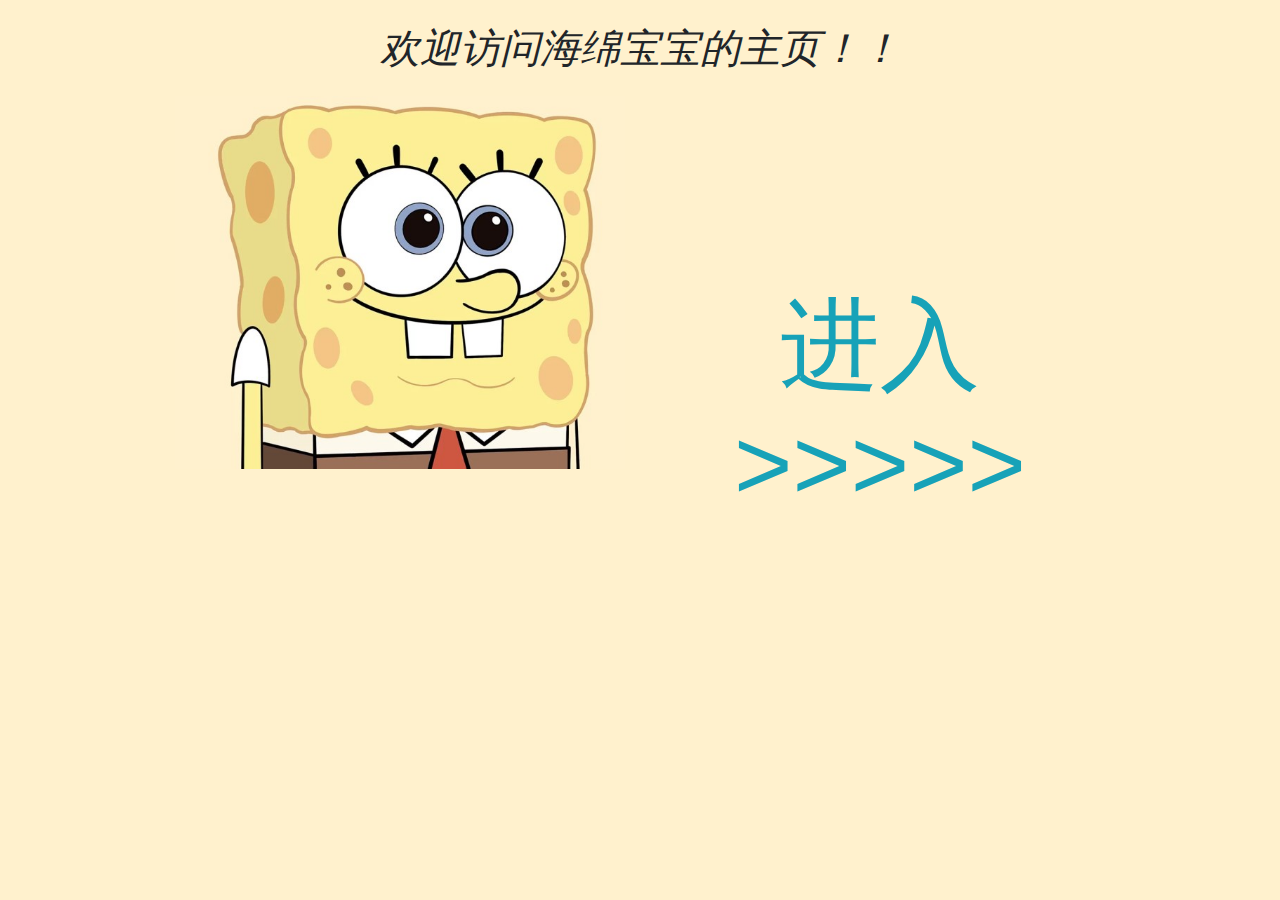
<file: index.html>
<!DOCTYPE html>
<html>
	<head>
		<meta charset="utf-8" />
		<meta name="viewport" content="width=device-width, initial-scale=1.0, shrink-to-fit=no">
		<title>海绵宝宝的个人简历</title>
		<link rel="stylesheet" type="text/css" href="css/bootstrap.css"/>
		<link rel="stylesheet" type="text/css" href="css/bootstrap-icons.css"/>
		<link rel="stylesheet" type="text/css" href="css/me.css"/>
		<link rel="icon" href="img/design/logo.png">
		<script src="js/jquery-3.4.1.js" type="text/javascript" charset="utf-8"></script>
		<script src="js/bootstrap.js" type="text/javascript" charset="utf-8"></script>
		<style>
			@media (min-width:996px){
				.a{
					width: 75% !important;
				}
				.b{
					font-size: 100px;
					padding-top: 140px;
				}
			}
		</style>
	</head>
	<body class="pt-3" style="background-color: #fff1cd">
		<div class="row m-auto a">
			<div class="col-12 text-center pb-lg-3 pt-lg-2">
				<h1 class="font-italic">欢迎访问海绵宝宝的主页！！</h1>
			</div>
			<div class="col-lg-6"><img class="w-100" src="img/design/3.jpg"/></div>
			<div class="col-lg-6 pt-5">
				<a><h1 class="m-auto text-center b text-info"  data-toggle="modal" data-target="#myModal">进入>>>>></h1></a>
			</div>
		</div>
		<div class="modal fade" id="myModal">
			<div class="modal-dialog modal-md">
				<div class="modal-content border-0">
					<div class="modal-header">
						<h4 class="modal-title m-auto text-white text-center">请先证明你是海绵宝宝的好朋友！</h4>
						<button type="button" class="close m-0 p-0" data-dismiss="modal">
							<span aria-hidden="true">&times;</span>
						</button>
					</div>
					<div class="modal-body">
						<form action="HTML/04.html" role="form" class="bg-white p-3 was-validated">
							<div class="form-group form-row mr-1">
								<label class="col-form-label col-lg-3 text-lg-right text-sm-left"><i class="bi bi-person"></i>账号：</label>
								<div class="col-lg-8">
									<input type="text" class="form-control" placeholder="海绵宝宝给你的通行证" required/>
								</div>
							</div>
							<div class="form-group form-row mr-1">
								<label class="col-form-label col-lg-3 text-lg-right text-sm-left"><i class="bi bi-lock"></i>密码：</label>
								<div class="col-lg-8">
									<input type="password" class="form-control" placeholder="你的密码" required/>
								</div>
							</div>
							<div class="form-group text-center m-0">
								<button class="btn btn-danger col-lg-5 col-6" type="submit">登录</button>
								<button class="border-0 bg-white p-0 text-primary" onClick="alertTips()">注册</button>
							</div>
						</form>
					</div>
					<div class="modal-footer">
						<button type="button" class="btn border-dark" data-dismiss="modal">关闭</button>
					</div>
				</div>
			</div>
		</div>
		<script>
			function alertTips(){alert('海绵宝宝会为他的每一个好朋友分发通行证！');}
		</script>
	</body>
</html>
</file>
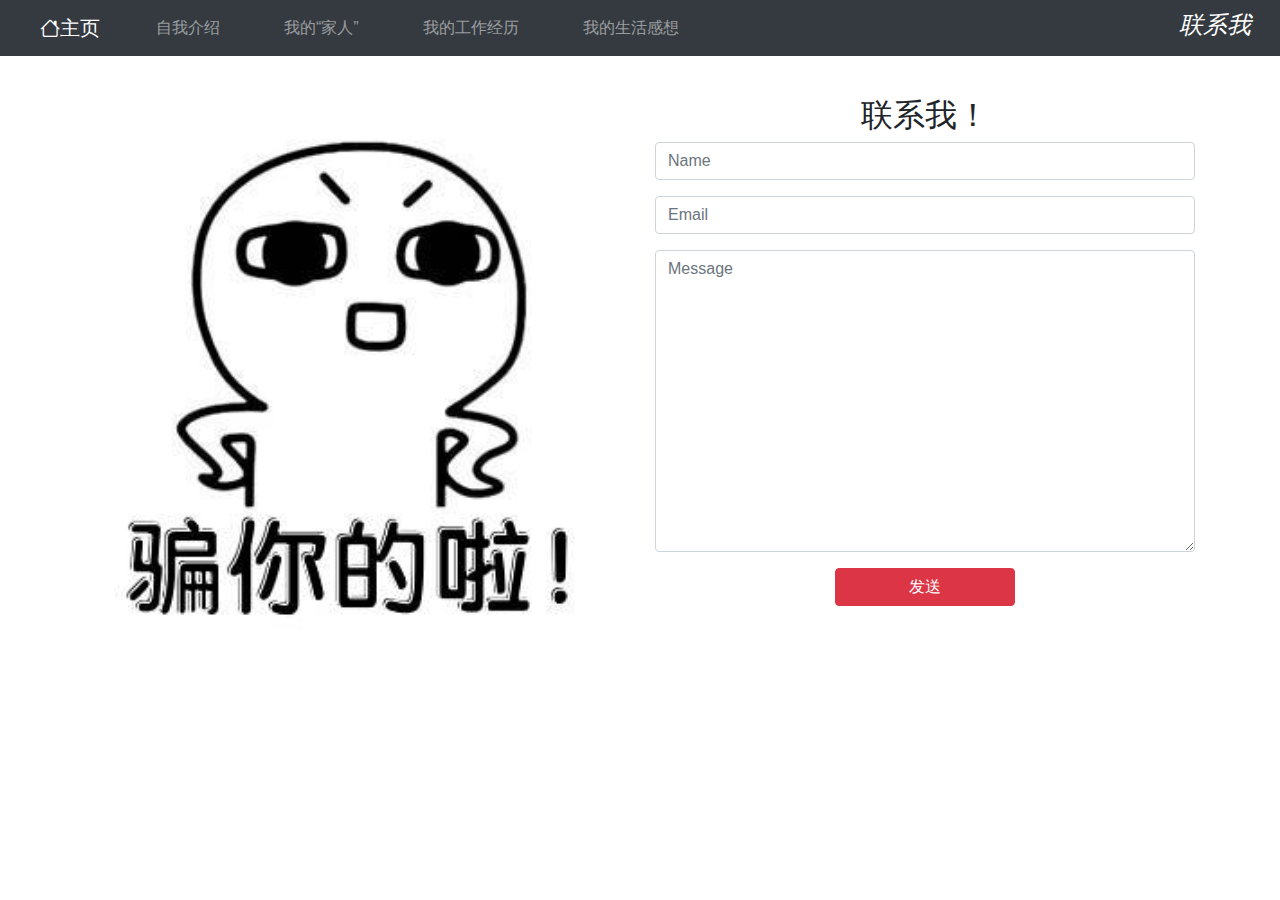
<file: HTML/05.html>
<!DOCTYPE html>
<html>
	<head>
		<meta charset="utf-8" />
		<meta name="viewport" content="width=device-width, initial-scale=1.0, shrink-to-fit=no">
		<title>海绵宝宝的个人简历</title>
		<link rel="stylesheet" type="text/css" href="../css/bootstrap.css"/>
		<link rel="stylesheet" type="text/css" href="../css/bootstrap-icons.css" />
		<link rel="stylesheet" type="text/css" href="../css/me.css"/>
		<link rel="icon" href="../img/design/logo.png">
		<script src="../js/jquery-3.4.1.js" type="text/javascript" charset="utf-8"></script>
		<script src="../js/bootstrap.js" type="text/javascript" charset="utf-8"></script>
	</head>
	<body class="pt-5">
		<div class="fixed-top">
			<nav class="navbar navbar-expand-sm bg-dark navbar-dark" id="navbarDemo">
				<div class="navbar-header ml-4">
					<a class="navbar-brand mr-5" href="04.html"><i class="bi bi-house"></i>主页</a>
					<button class="navbar-toggler" type="button" data-toggle="collapse" data-target="#myNavbar">
						<span class="navbar-toggler-icon"></span>
					</button>
				</div>
				<div class="collapse navbar-collapse" id="myNavbar">
					<ul class="navbar-nav">
						<li class="nav-item mr-5">
							<a class="nav-link" href="04.html#about">自我介绍</a>
						</li>
						<li class="nav-item mr-5">
							<a class="nav-link" href="04.html#family">我的“家人”</a>
						</li>
						<li class="nav-item mr-5">
							<a class="nav-link" href="04.html#experience">我的工作经历</a>
						</li>
						<li class="nav-item mr-5">
							<a class="nav-link" href="04.html#impressions">我的生活感想</a>
						</li>
					</ul>
				</div>
			</nav>
			<button class="btn btn-dark F"><h4 class="m-0 font-italic">联系我</h4></button>
		</div>
		<div class="container pt-5">
		    <div class="row">
		        <div class="col-lg-6">
		            <img src="../img/design/1.jpg" class="w-100"/>
		        </div>
		        <div class="col-lg-6">
					<section class="contact-clean">
		                <form method="post">
		                    <h2 class="text-center">联系我！</h2>
		                    <div class="form-group">
								<input class="form-control" type="text" name="name" placeholder="Name" required>
							</div>
		                    <div class="form-group">
								<input class="form-control" type="email" name="email" placeholder="Email" required>
							</div>
		                    <div class="form-group">
								<textarea class="form-control" name="message" placeholder="Message" rows="12" required></textarea>
							</div>
		                    <div class="form-group text-center">
								<button class="btn btn-danger col-4" type="button" data-toggle="modal" data-target="#myModa">发送</button>
							</div>
		                </form>
		            </section>
				</div>
		    </div>
		</div>
		<div class="modal fade" id="myModa">
			<div class="modal-dialog modal-md">
				<div class="modal-content border-0">
					<div class="modal-header">
						<h4 class="modal-title m-auto text-white">提示</h4>
						<button type="button" class="close m-0 p-0" data-dismiss="modal">
							<span aria-hidden="true">&times;</span>
						</button>
					</div>
					<div class="modal-body">
						<p class="text-center font-weight-light text-muted" style="font-size: 50px;">
							发送成功！
						</p>
					</div>
					<div class="modal-footer">
						<button type="button" class="btn border-dark" data-dismiss="modal">关闭</button>
					</div>
				</div>
			</div>
		</div>
	</body>
</html>
</file>
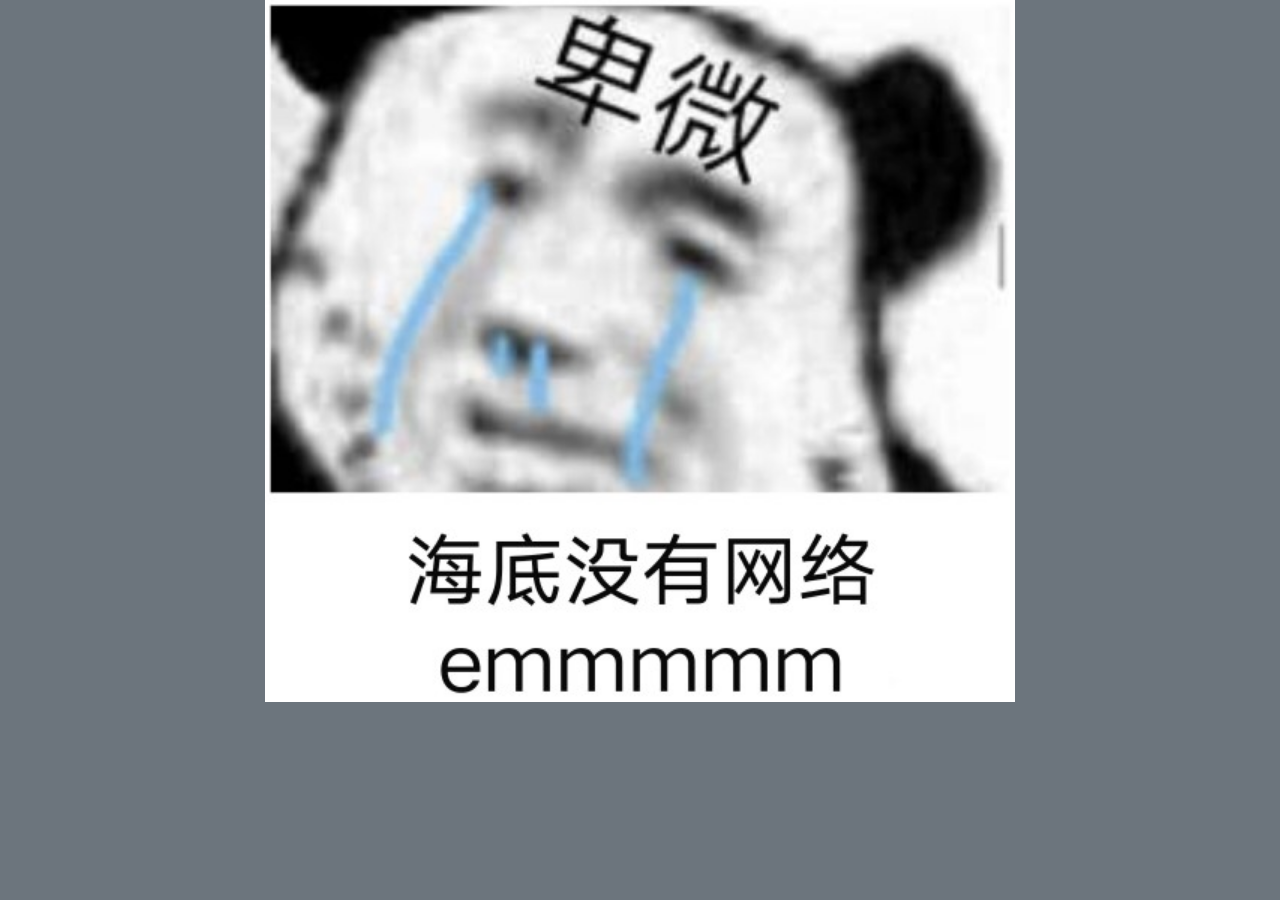
<file: HTML/06.html>
<!DOCTYPE html>
<html>
	<head>
		<meta charset="utf-8">
		<meta http-equiv="refresh" content="3;url=05.html">
		<title>海绵宝宝的个人简历</title>
		<link rel="stylesheet" href="../css/bootstrap.css" />
		<link rel="icon" href="../img/design/logo.png">
		<style>
			@media (min-width:996px){
				.a{
					width: 60% !important;
				}
			}
		</style>
	</head>
	<body class="bg-secondary pt-lg-0 pt-sm-5">
		<div class="col text-center mt-lg-0 mt-sm-5">
			<img class="a w-100" src="../img/design/2.jpg"/>
		</div>
	</body>
</html>
</file>
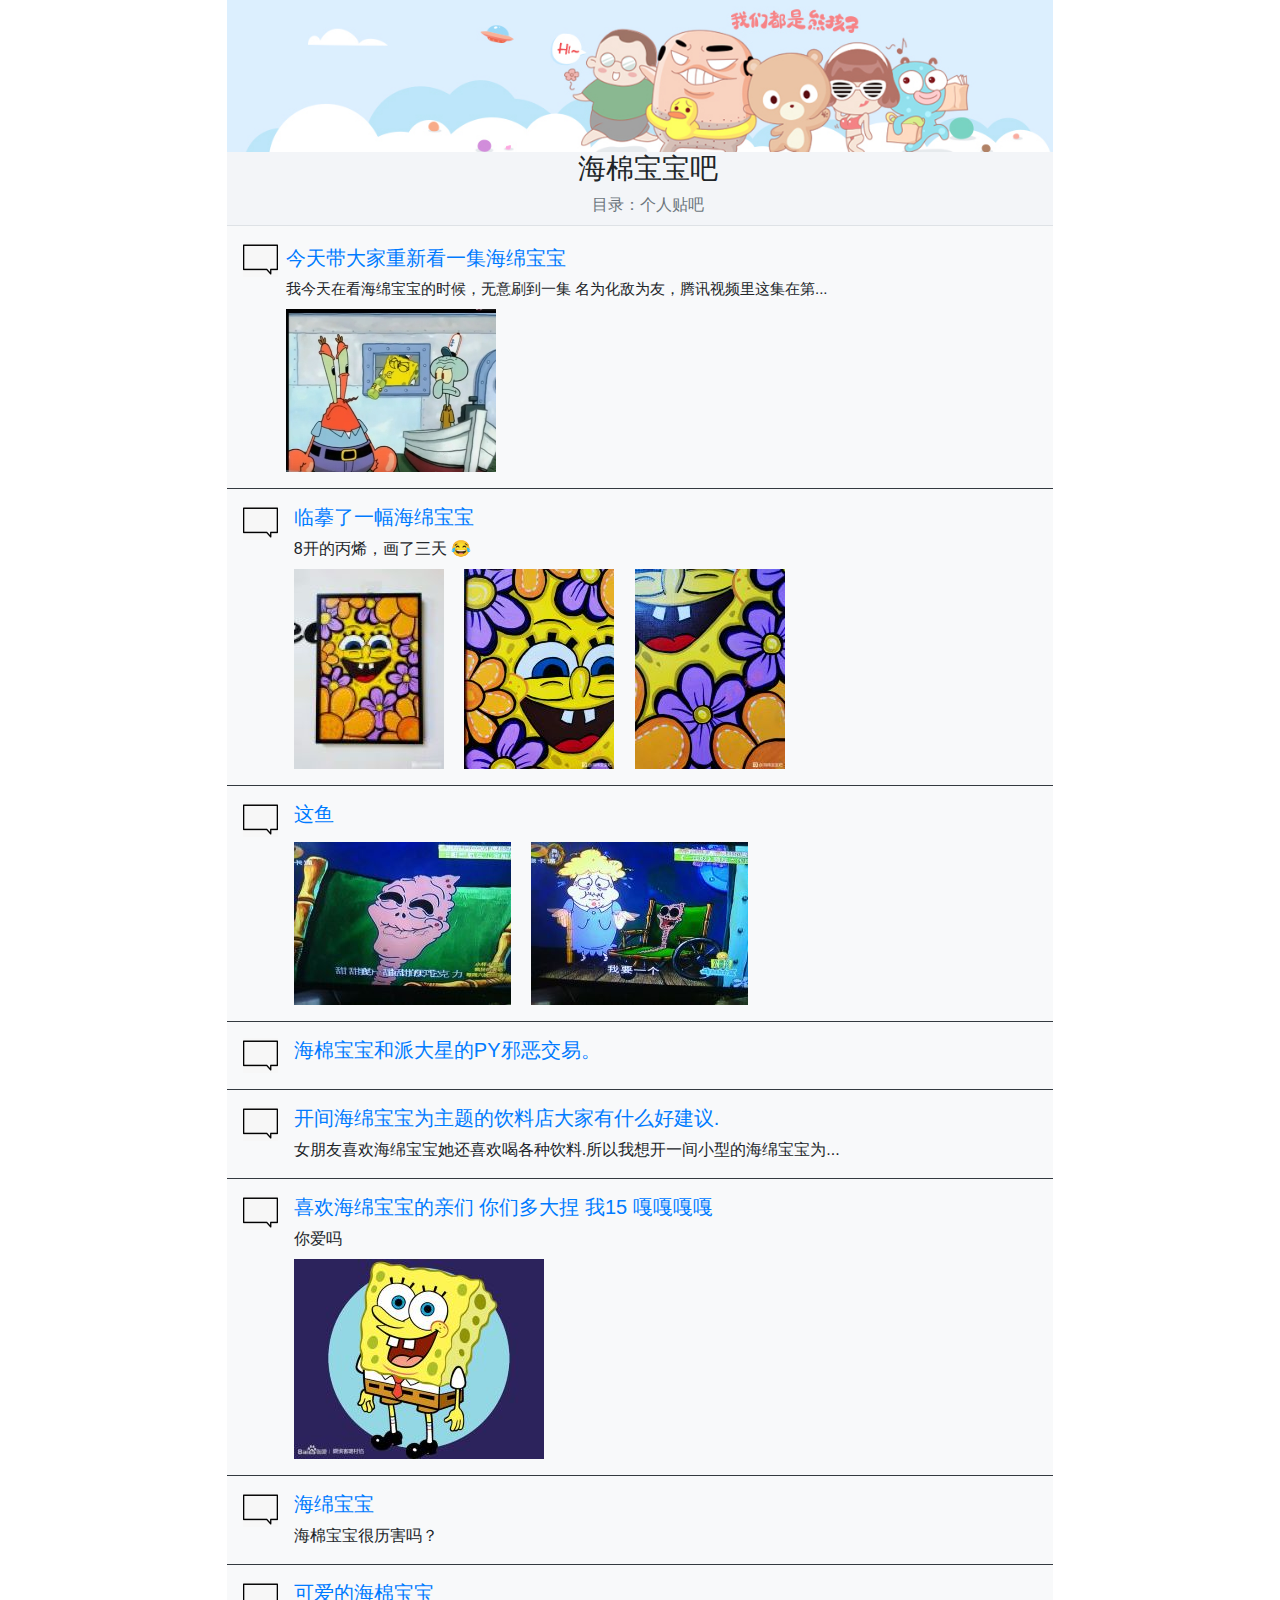
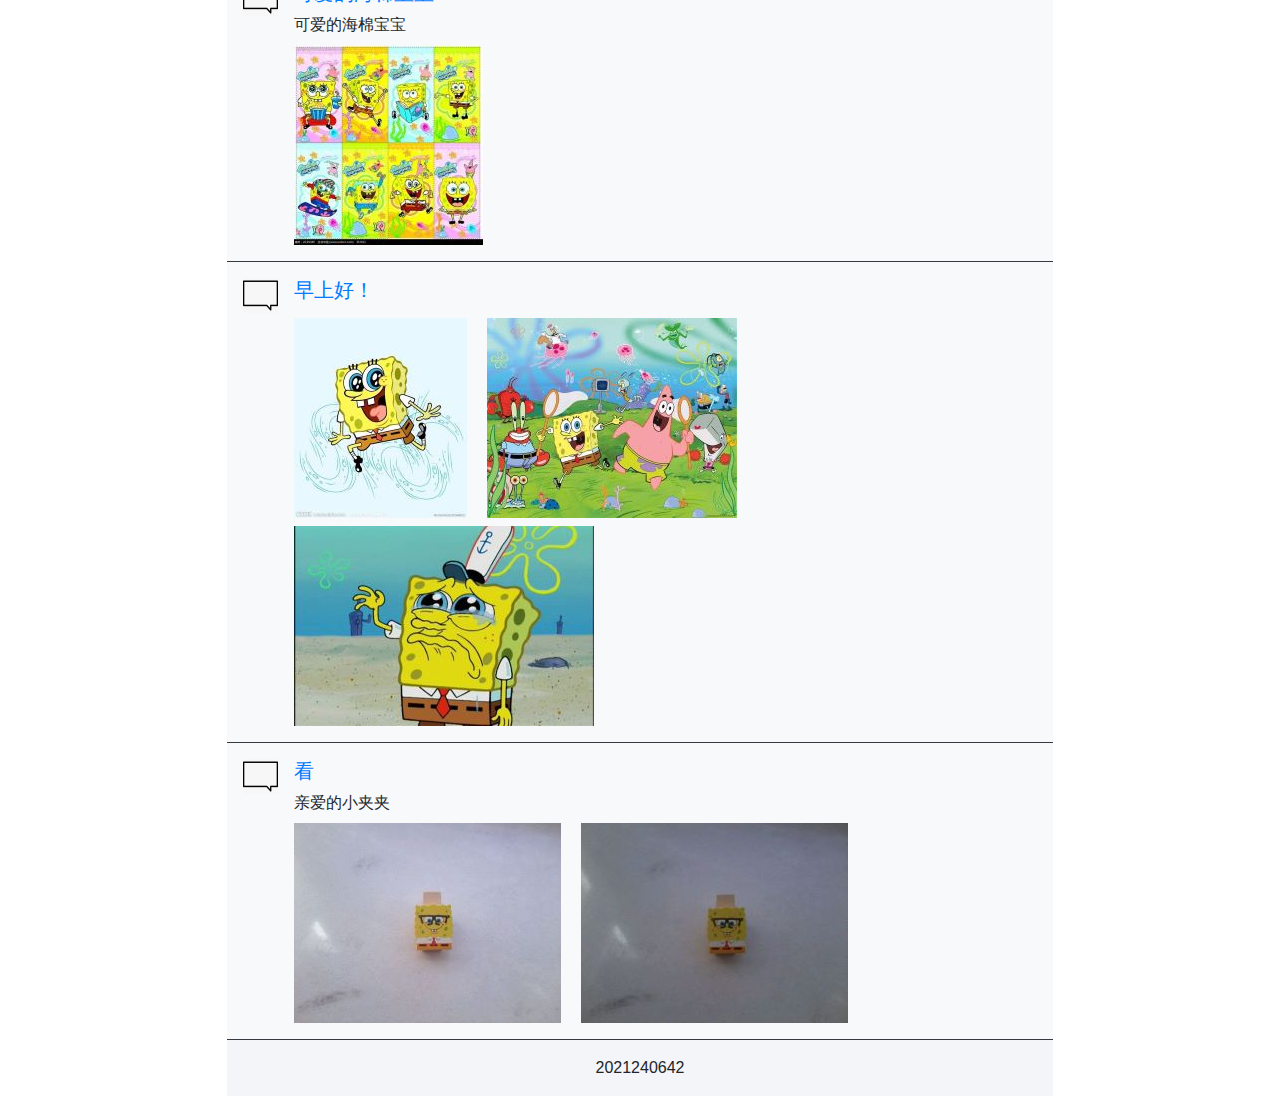
<file: HTML/07.html>
<!DOCTYPE html>
<html>
	<head>
		<meta charset="utf-8" />
		<meta name="viewport" content="width=device-width, initial-scale=1.0, shrink-to-fit=no">
		<title>海绵宝宝的贴吧</title>
		<link rel="stylesheet" type="text/css" href="../css/bootstrap.css"/>
		<link rel="stylesheet" type="text/css" href="../css/bootstrap-icons.css"/>
		<link rel="stylesheet" type="text/css" href="../css/me.css"/>
		<link rel="icon" href="../img/design/logo.png">
		<script src="../js/jquery-3.4.1.js" type="text/javascript" charset="utf-8"></script>
		<script src="../js/bootstrap.js" type="text/javascript" charset="utf-8"></script>
	</head>
	<body style="width: 98%;margin: auto;">
		<div class="row">
			<div class="col-lg-2"></div>
			<div class="col-lg-8">
				<img class="w-100" src="../img/1.jpg"/>
				<div class="pl-3 pb-2 border-bottom" style="background-color: #f3f5f8;">
					<h3 class="text-center">海棉宝宝吧</h3>
					<p class="m-0 text-muted text-center">目录：个人贴吧</p>
				</div>
				<ul class="list-unstyled mb-0">
					<li class="border-bottom border-dark">
						<div class="media p-3 bg-light">
							<img src="../img/1.jpeg" class="mr-2">
							<div class="media-body">
								<h5 class="pt-1">
									<a href="https://tieba.baidu.com/p/7204841201">今天带大家重新看一集海绵宝宝</a>
								</h5>
								<p class="mb-0" style="font-size: 15px;">
									我今天在看海绵宝宝的时候，无意刷到一集 名为化敌为友，腾讯视频里这集在第...
								</p>
								<img class="mt-2" src="../img/Forum/1.jpg"/>
							</div>
						</div>
					</li>
					<li class="border-bottom border-dark">
						<div class="media p-3 bg-light">
							<img src="../img/1.jpeg" class="mr-3">
							<div class="media-body">
								<h5 class="mt-0">
									<a href="https://tieba.baidu.com/p/7490246206">临摹了一幅海绵宝宝</a>
								</h5>
								<p class="mb-0">
									8开的丙烯，画了三天 😂
								</p>
								<img class="mr-lg-3 mt-2" src="../img/Forum/2.jpg"/>
								<img class="mr-lg-3 mt-2" src="../img/Forum/3.jpg"/>
								<img class="mt-2" src="../img/Forum/4.jpg"/>
							</div>
						</div>
					</li>
					<li class="border-bottom border-dark">
						<div class="media p-3 bg-light">
							<img src="../img/1.jpeg" class="mr-3">
							<div class="media-body">
								<h5 class="mt-0">
									<a href="https://tieba.baidu.com/p/3460261336">这鱼</a>
								</h5>
								<img class="mr-lg-3 mt-2" src="../img/Forum/5.jpg"/>
								<img class="mt-2" src="../img/Forum/6.jpg"/>
							</div>
						</div>
					</li>
					<li class="border-bottom border-dark">
						<div class="media p-3 bg-light">
							<img src="../img/1.jpeg" class="mr-3">
							<div class="media-body">
								<h5 class="mt-0">
									<a href="https://tieba.baidu.com/p/5250272789">海棉宝宝和派大星的PY邪恶交易。</a>
								</h5>
							</div>
						</div>
					</li>
					<li class="border-bottom border-dark">
						<div class="media p-3 bg-light">
							<img src="../img/1.jpeg" class="mr-3">
							<div class="media-body">
								<h5 class="mt-0">
									<a href="https://tieba.baidu.com/p/2464312290">开间海绵宝宝为主题的饮料店大家有什么好建议.</a>
								</h5>
								<p class="mb-0">
									女朋友喜欢海绵宝宝她还喜欢喝各种饮料.所以我想开一间小型的海绵宝宝为...
								</p>
							</div>
						</div>
					</li>
					<li class="border-bottom border-dark">
						<div class="media p-3 bg-light">
							<img src="../img/1.jpeg" class="mr-3">
							<div class="media-body">
								<h5 class="mt-0">
									<a href="https://tieba.baidu.com/p/2457949310">喜欢海绵宝宝的亲们 你们多大捏 我15 嘎嘎嘎嘎</a>
								</h5>
								<p class="mb-0">
									你爱吗
								</p>
								<img class="mt-2" src="../img/Forum/7.jpg"/>
							</div>
						</div>
					</li>
					<li class="border-bottom border-dark">
						<div class="media p-3 bg-light">
							<img src="../img/1.jpeg" class="mr-3">
							<div class="media-body">
								<h5 class="mt-0">
									<a href="https://tieba.baidu.com/p/2506892079">海绵宝宝</a>
								</h5>
								<p class="mb-0">
									海棉宝宝很历害吗？
								</p>
							</div>
						</div>
					</li>
					<li class="border-bottom border-dark">
						<div class="media p-3 bg-light">
							<img src="../img/1.jpeg" class="mr-3">
							<div class="media-body">
								<h5 class="mt-0">
									<a href="https://tieba.baidu.com/p/3810592558">可爱的海棉宝宝</a>
								</h5>
								<p class="mb-0">
									可爱的海棉宝宝
								</p>
								<img class="mt-2" src="../img/Forum/8.jpg"/>
							</div>
						</div>
					</li>
					<li class="border-bottom border-dark">
						<div class="media p-3 bg-light">
							<img src="../img/1.jpeg" class="mr-3">
							<div class="media-body">
								<h5 class="mt-0">
									<a href="https://tieba.baidu.com/p/3220340464">早上好！</a>
								</h5>
								<img class="mr-lg-3 mt-2" src="../img/Forum/9.jpg"/>
								<img class="mr-lg-3 mt-2" src="../img/Forum/10.jpg"/>
								<img class="mt-2" src="../img/Forum/11.jpg"/>
							</div>
						</div>
					</li>
					<li class="border-bottom border-dark">
						<div class="media p-3 bg-light">
							<img src="../img/1.jpeg" class="mr-3">
							<div class="media-body">
								<h5 class="mt-0">
									<a href="https://tieba.baidu.com/p/2978161649">看</a>
								</h5>
								<p class="mb-0">
									亲爱的小夹夹
								</p>
								<img class="mr-lg-3 mt-2" src="../img/Forum/12.jpg"/>
								<img class="mt-2" src="../img/Forum/13.jpg"/>
							</div>
						</div>
					</li>
				</ul>
				<footer class="text-center p-3" style="background-color: #f3f5f8;">
					<p class="mb-0">2021240642</p>
				</footer>
			</div>
			<div class="col-lg-2"></div>
		</div>
	</body>
</html>
</file>
<file: css/me.css>
.A {
    position: relative;
    margin-bottom: 30px;
}
.A .inner-box {
    position: relative;
}
.A .photo img {
    width: 100%;
    transition: .5s ease;
}
.A:hover .photo img {
	transform: scale(1.15);
}
.A .photo::before {
    background: #00ffff;
    bottom: 0px;
    content: "";
    left: 0px;
    opacity: 0;
    position: absolute;
    right: 0px;
    top: 0px;
    z-index: 9;
    transition: all 0.4s ease-in-out 0s;
}
.A:hover .photo::before {
    opacity: 1;
}
.A .photo {
    position: relative;
    border-radius:  5px;
    overflow:  hidden;
}
.modal-header{
	background-color: #1abc9c;
}
.D{font-size: 2.5rem;}
.E{
	border-bottom: 3px solid black;
}
@media (min-width:996px){
	.p{font-size: 24px;}
}
.E a:hover{
	text-decoration: none;
	color: #a4edd0;
}
.E a{color: black;}
.F{
	position: absolute;
	right: 16px;
	top: 4px;
}
.G{border: 4px solid #a4edd0;}
.A .B a {
    background: white none repeat scroll 0 0;
    border-radius: 50%;
    color: #9147ff;
    font-size: 20px;
    height: 60px;
    line-height: 60px;
    opacity: 0;
    position: absolute;
    text-align: center;
    transform: translateX(-50%) translateY(-50%) scale(0.6);
    transition: all 0.4s ease 0s;
    width: 60px;
}
.A .B a:hover {
    background: white none repeat scroll 0 0;
    color: red;
}
.A:hover .B a {
    opacity: 1;
    transform: translateX(-50%) translateY(-50%) scale(1);
}
.A .B {
    left: 0;
    opacity: 0;
    position: absolute;
    right: 0;
    text-align: center;
    top: 50%;
    transform: translateY(-50%);
    transition: all 0.5s ease 0s;
    z-index: 10;
}
.A:hover .B {
    opacity: 1;
}
.A .C {
    bottom: 20px;
    left: 20px;
    opacity: 0;
    position: absolute;
    transition: all 0.3s ease-in-out 0s;
    z-index: 12;
}
.A:hover .C {
    opacity: 1;
}

.A .C h3 {
    color: #fff;
    font-size: 20px;
    font-weight: 500;
    text-transform: capitalize;
    transform: translateY(15px);
    transition: all 0.4s ease-in-out 0s;
}
.A:hover .C h3,
.A:hover .C span {
    transform: translateX(0px);
}
.A .C span {
    color: #fff;
    display: inline-block;
    font-size: 15px;
    line-height: 16px;
    transform: translateY(15px);
    transition: all 0.4s ease-in-out 0s;
    text-transform: capitalize;
}
</file>
